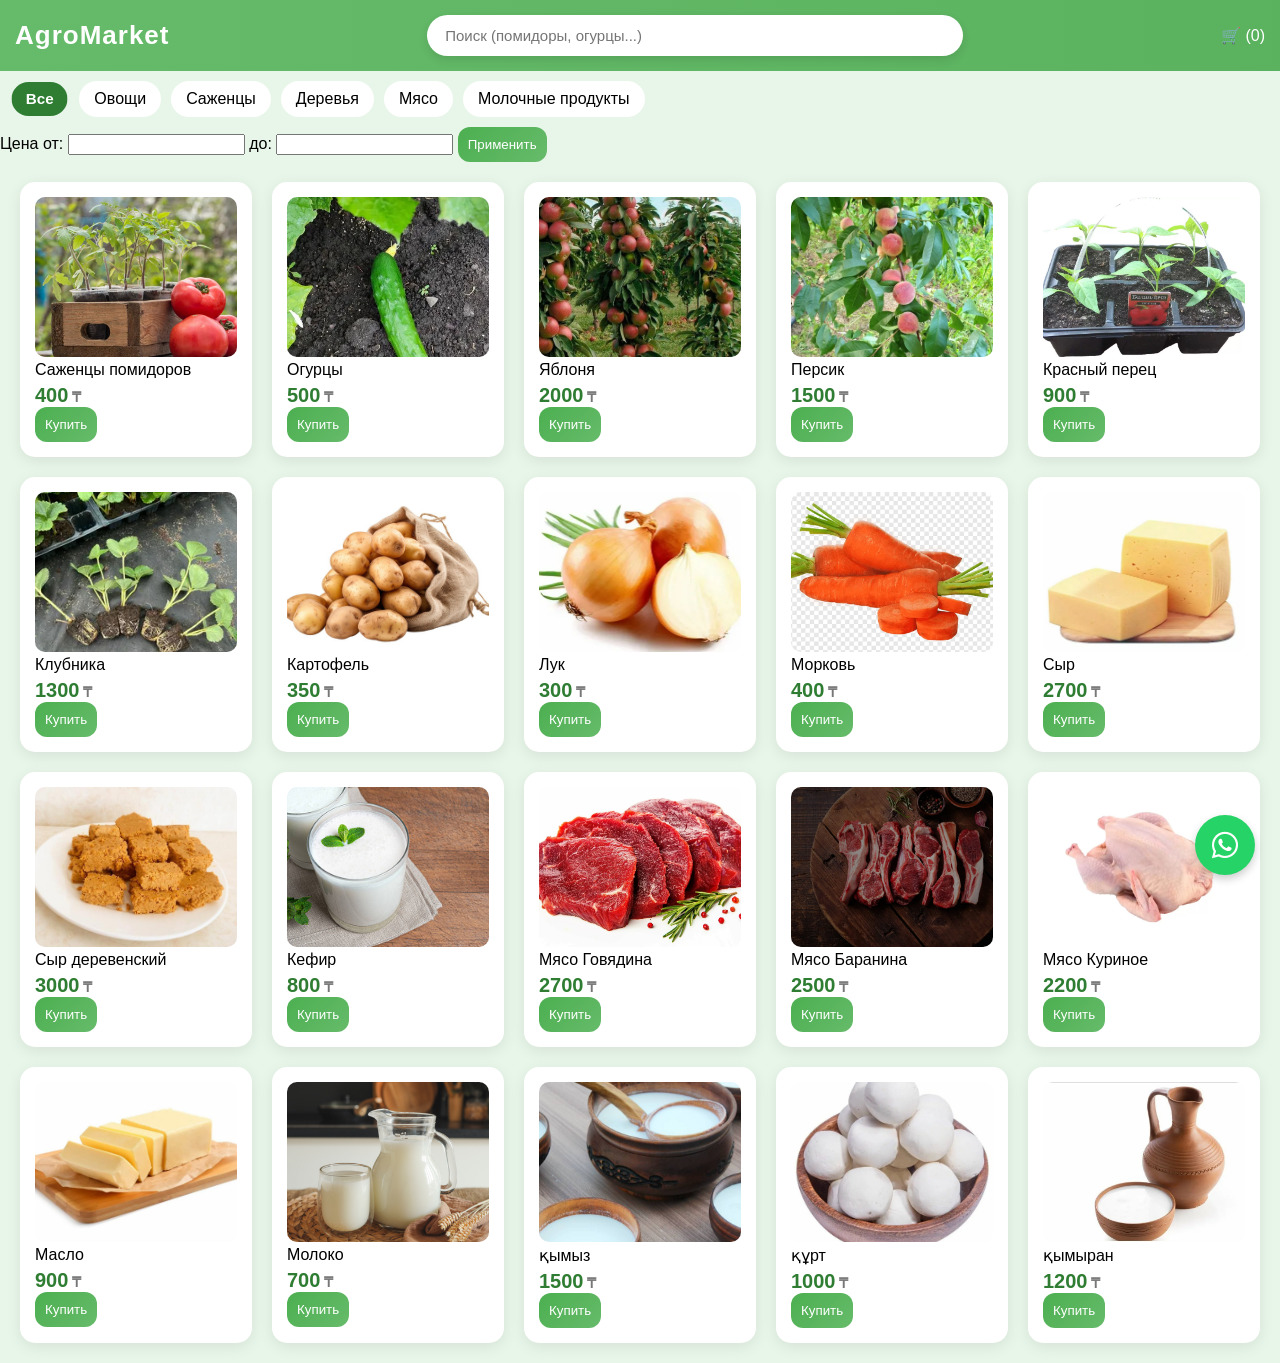
<file: index.html>
<!DOCTYPE html>
<html lang="ru">
<head>
<meta charset="UTF-8">
<meta name="viewport" content="width=device-width, initial-scale=1.0">
<link rel="stylesheet" href="https://cdnjs.cloudflare.com/ajax/libs/font-awesome/6.4.2/css/all.min.css"/>
<title>AgroMarket</title>

<link rel="stylesheet" href="style.css">
</head>

<body>
  <div id="wa-popup" class="wa-popup">
    <div class="wa-popup-content">
      <span>Напишите нам 👋</span>
      <button onclick="closePopup()">✖</button>
    </div>
  </div>
  
    <div id="overlay" onclick="toggleCart()"></div>
<header>
  <div class="logo">AgroMarket</div>

  <div class="search">
    <input id="searchInput" type="text" placeholder="Поиск (помидоры, огурцы...)">
    <div class="search-suggestions" id="suggestions"></div>
  </div>

  <div class="cart-btn" onclick="toggleCart()">🛒 (<span id="cartCount">0</span>)</div>
</header>
<div class="categories">
  <span onclick="filterCategory('all')" class="active">Все</span>
  <span onclick="filterCategory('vegetables')">Овощи</span>
  <span onclick="filterCategory('plants')">Саженцы</span>
  <span onclick="filterCategory('trees')">Деревья</span>
  <span onclick="filterCategory('meat')">Мясо</span>
  <span onclick="filterCategory('Dairy products')">Молочные продукты</span>
</div>

<div class="filters">
  <label>Цена от: <input type="number" id="priceMin"></label>
  <label>до: <input type="number" id="priceMax"></label>
  <button onclick="filterPrice()">Применить</button>
</div>

<div class="products" id="products"></div>

<!-- Корзина -->
<div class="mini-cart" id="miniCart">
  <h2>Корзина</h2>
  <div id="cartItems"></div>
  <div class="checkout" id="checkoutBtn">Оформить заказ</div>
  <div class="cart-total">
    <span>Итого:</span>
    <span id="cartTotal">0</span> ₸
  </div>
</div>

<a href="https://web.whatsapp.com/send?phone=77006730968&text=Здравствуйте,%20я%20хочу%20заказать" target="_blank"
style="
  position: fixed;
  bottom: 25px;
  right: 25px;
  background-color: #25D366;
  color: white;
  border-radius: 50%;
  width: 60px;
  height: 60px;
  display: flex;
  align-items: center;
  justify-content: center;
  font-size: 30px;
  box-shadow: 0 4px 8px rgba(0,0,0,0.2);
  text-decoration: none;
  z-index: 1000;
  transition: transform 0.2s ease-in-out;
  cursor: pointer;
"
onmouseover="this.style.transform='scale(1.08)'" onmouseout="this.style.transform='scale(1)'">
<i class="fa-brands fa-whatsapp"></i>
</a>
<script src="main.js">
</script>
</body>
</html>
</file>
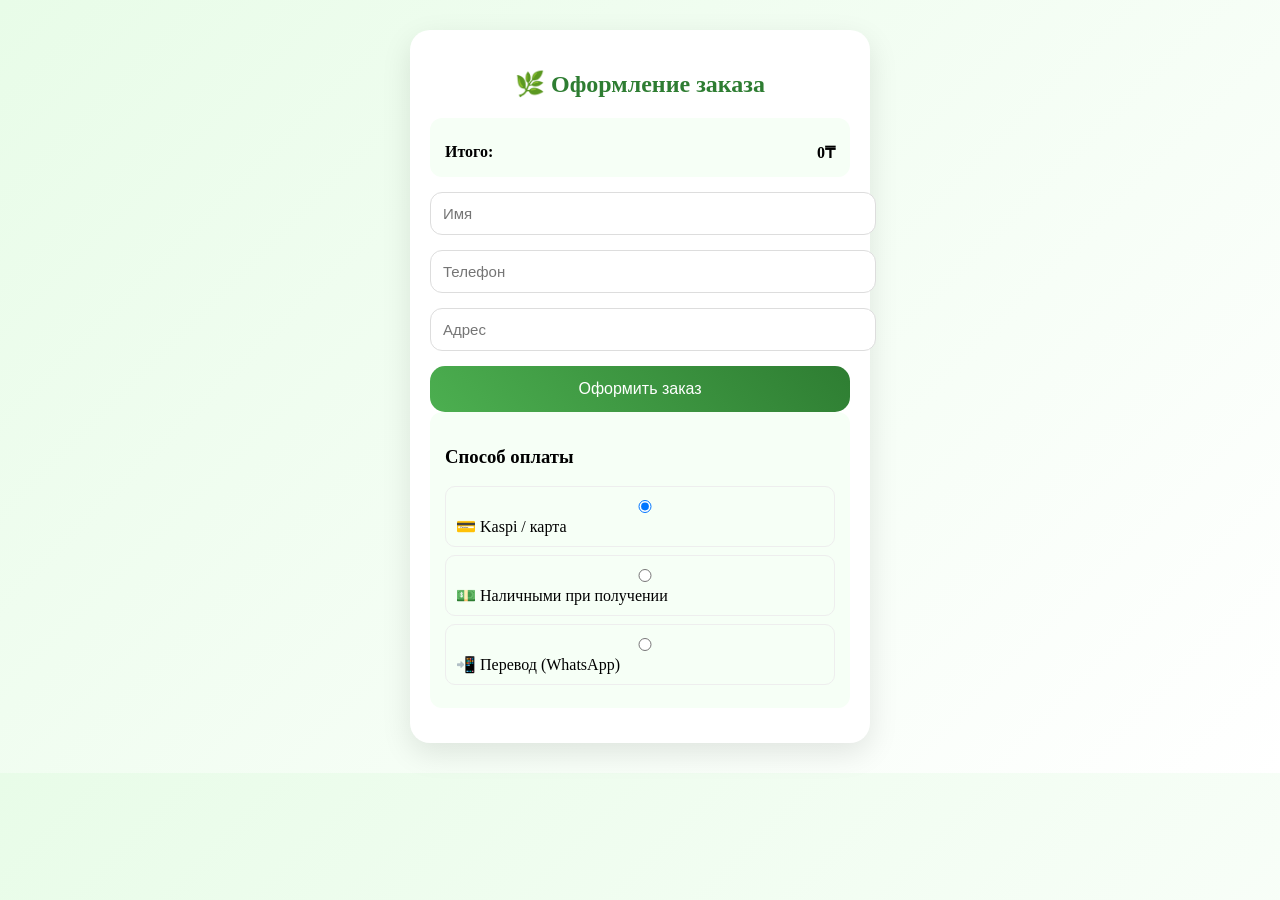
<file: checkout.html>
<!DOCTYPE html>
<html lang="ru">
<head>
<meta charset="UTF-8">
<meta name="viewport" content="width=device-width, initial-scale=1.0">
<title>AgroMarket Checkout</title>

<style>
body {
  margin:0;
  font-family: 'Segoe UI';
  background: linear-gradient(135deg, #e8fce8, #ffffff);
}

.container {
  max-width: 420px;
  margin: 30px auto;
  background: white;
  border-radius: 20px;
  padding: 20px;
  box-shadow: 0 10px 30px rgba(0,0,0,0.1);
}

h2 {
  text-align:center;
  color: #2e7d32;
}

.input-group {
  margin-bottom: 15px;
}

input {
  width:100%;
  padding:12px;
  border-radius:12px;
  border:1px solid #ddd;
  font-size:15px;
  transition:0.2s;
}

input:focus {
  border-color: green;
  box-shadow: 0 0 5px rgba(0,128,0,0.2);
  outline:none;
}

.summary {
  background:#f6fff6;
  padding:15px;
  border-radius:12px;
  margin-bottom:15px;
}

.item {
  display:flex;
  justify-content:space-between;
  font-size:14px;
  margin-bottom:5px;
}

.total {
  font-weight:bold;
  margin-top:10px;
  display:flex;
  justify-content:space-between;
}

button {
  width:100%;
  padding:14px;
  border:none;
  border-radius:15px;
  background:linear-gradient(45deg, #4caf50, #2e7d32);
  color:white;
  font-size:16px;
  cursor:pointer;
  transition:0.3s;
}

button:hover {
  transform:scale(1.05);
}

.success {
  text-align:center;
  color:green;
  margin-top:10px;
}
.payment {
  background:#f6fff6;
  padding:15px;
  border-radius:12px;
  margin-bottom:15px;
}

.pay-option {
  display:block;
  padding:10px;
  border-radius:10px;
  margin-bottom:8px;
  cursor:pointer;
  transition:0.2s;
  border:1px solid #eee;
}

.pay-option:hover {
  background:#e8f5e9;
}
</style>
</head>

<body>

<div class="container">

  <h2>🌿 Оформление заказа</h2>

  <div class="summary" id="cartSummary"></div>

  <div class="input-group">
    <input id="name" placeholder="Имя">
  </div>

  <div class="input-group">
    <input id="phone" placeholder="Телефон">
  </div>

  <div class="input-group">
    <input id="address" placeholder="Адрес">
  </div>

  <button onclick="sendOrder()">Оформить заказ</button>
  <div class="payment">
    <h3>Способ оплаты</h3>
  
    <label class="pay-option">
      <input type="radio" name="payment" value="Kaspi" checked>
      💳 Kaspi / карта
    </label>
  
    <label class="pay-option">
      <input type="radio" name="payment" value="Наличные">
      💵 Наличными при получении
    </label>
  
    <label class="pay-option">
      <input type="radio" name="payment" value="Перевод">
      📲 Перевод (WhatsApp)
    </label>
  </div>
  <div class="success" id="successMsg"></div>

</div>

<script src="checkout.js"></script>

</body>
</html>
</file>
<file: style.css>
body {
    margin: 0;
    font-family: Arial;
    background: #e8f5e9; /* нежно-зелёный */
  }
  
  /* HEADER */
  header {
    background: linear-gradient(270deg, #2e7d32, #43a047, #66bb6a);
    background-size: 600% 600%;
    animation: gradientMove 8s ease infinite;
    color: white;
    padding: 15px;
    display: flex;
    align-items: center;
    gap: 15px;
  }
  
  @keyframes gradientMove {
    0% { background-position: 0% 50%; }
    50% { background-position: 100% 50%; }
    100% { background-position: 0% 50%; }
  }

  .logo {
    font-size: 22px;
    font-weight: bold;
    animation: pulse 2s infinite;
  }
  @keyframes pulse {
    0% { transform: scale(1); }
    50% { transform: scale(1.05); }
    100% { transform: scale(1); }
  }

  /* SEARCH */
  .search {
    flex: 1;
    display: flex;
    justify-content: center;
  }
  
  .search input {
    width: 500px; /* 🔥 шире */
    max-width: 100%;
    padding: 12px 18px;
    border-radius: 30px;
    border: none;
    font-size: 15px;
    box-shadow: 0 4px 10px rgba(0,0,0,0.1);
  }
  /* CATEGORIES */
  .categories {
    display: flex;
    gap: 10px;
    padding: 10px;
  }
  
  .categories span {
    background: white;
    padding: 8px 14px;
    border-radius: 20px;
    cursor: pointer;
    transition: 0.3s;
    border: 1px solid transparent;
  }
  
  .categories .active {
    background: #2e7d32;
    color: white;
    font-weight: bold;
    transform: scale(0.95);
  }
  .categories span:hover {
    background: #4caf50;
    color: white;
    transform: translateY(-2px) scale(1.05);
    box-shadow: 0 4px 10px rgba(0,0,0,0.15);
  }

  /* PRODUCTS */
  .products {
    display: grid;
    grid-template-columns: repeat(auto-fill, minmax(200px,1fr));
    gap: 20px;
    padding: 20px;
    transition: opacity 0.3s ease;
  }
  
  .card {
    background: white;
    border-radius: 15px;
    padding: 15px;
    transition: 0.3s;
    box-shadow: 0 4px 15px rgba(0,0,0,0.08);
    position: relative;
    overflow: hidden;
  }
  
  .card::before {
    content: "";
    position: absolute;
    top: 0;
    left: -100%;
    width: 100%;
    height: 100%;
    background: linear-gradient(120deg, transparent, rgba(255,255,255,0.4), transparent);
    transition: 0.5s;
  }
  
  .card:hover::before {
    left: 100%;
  }
  
  .card:hover {
    transform: translateY(-6px) scale(1.02);
  }
  
  .card img {
    width: 100%;
    height: 160px;
    object-fit: cover; 
    border-radius: 10px;
    transition: 0.3s;
  }
  .card:hover img {
    transform: scale(1.05);
  }
  
  .price {
    font-size: 20px;
    font-weight: bold;
    color: #2e7d32;
    margin-top: 5px;
  }
  
  .price::after {
    content: " ₸";
    font-size: 14px;
    color: #777;
  }
  
  button {
    background: #4caf50;
    color: white;
    border: none;
    padding: 8px;
    border-radius: 10px;
    cursor: pointer;
  }
  .mini-cart {
    position: fixed;
    top: 0;
    right: -100%; /* 🔥 полностью убрали за экран */
    width: 320px;
    height: 100%;
    background: white;
    box-shadow: -5px 0 25px rgba(0,0,0,0.2);
    transition: 0.4s ease;
    z-index: 1000;
    display: flex;
    flex-direction: column;
  }
  
  .mini-cart.open {
    right: 0;
  }
  
  .cart-item {
    display: flex;
    justify-content: space-between;
    align-items: center;
    margin-bottom: 15px;
    background: #f9f9f9;
    padding: 10px;
    border-radius: 10px;
  }
  
  .cart-item button {
    background: #4caf50;
    border: none;
    padding: 4px 8px;
    border-radius: 6px;
    color: white;
    cursor: pointer;
  }
  
  .cart-total {
    margin-top: auto;
    font-size: 18px;
    font-weight: bold;
  }
  
  .checkout {
    margin-top: 10px;
    background: #2e7d32;
    padding: 12px;
    text-align: center;
    border-radius: 10px;
    color: white;
    cursor: pointer;
  }
  .logo {
    font-family: 'Poppins', sans-serif;
    font-size: 26px;
    font-weight: 700;
    letter-spacing: 1px;
    color: #ffffff;
  }
  .fade-in {
    animation: fade 0.4s ease;
  }
  
  @keyframes fade {
    from { opacity:0; transform:translateY(10px); }
    to { opacity:1; transform:translateY(0); }
  }
  
  .slide-in {
    animation: slide 0.3s ease;
  }
  
  @keyframes slide {
    from { transform:translateX(50px); opacity:0; }
    to { transform:translateX(0); opacity:1; }
  }

  #overlay {
    position: fixed;
    top: 0;
    left: 0;
    width: 100%;
    height: 100%;
    background: rgba(0,0,0,0.4);
    display: none;
    z-index: 999;
  }
  
  #overlay.active {
    display: block;
  }
  .checkout {
    margin-top: auto;
    background: #2e7d32;
    color: white;
    padding: 14px;
    text-align: center;
    border-radius: 12px;
    margin: 15px;
    cursor: pointer;
    font-weight: bold;
    transition: 0.2s;
  }
  
  .checkout:hover {
    background: #1b5e20;
  }
  button {
    background: linear-gradient(135deg, #4caf50, #66bb6a);
    color: white;
    border: none;
    padding: 10px;
    border-radius: 12px;
    cursor: pointer;
    font-weight: 500;
    transition: 0.2s;
  }
  
  button:hover {
    transform: scale(1.05);
  }
  /* 📱 MOBILE */
@media (max-width: 768px) {

    header {
      flex-direction: column;
      gap: 10px;
      align-items: stretch;
    }
  
    .search input {
      width: 100%;
    }
  
    .categories {
      overflow-x: auto;
      padding-bottom: 5px;
    }
  
    .products {
      grid-template-columns: repeat(2, 1fr);
      padding: 10px;
      gap: 10px;
    }
  
    .card {
      padding: 10px;
    }
  
    .card img {
      height: 120px;
    }
  
    .mini-cart {
      width: 100%;
    }
  
    .checkout {
      margin-bottom: 20px;
    }
  }
  .whatsapp-btn {
    position: fixed;
    bottom: 20px;
    right: 20px;
    width: 60px;
    height: 60px;
    background: #25D366;
    border-radius: 50%;
    display: flex;
    align-items: center;
    justify-content: center;
    box-shadow: 0 4px 12px rgba(0,0,0,0.3);
    transition: 0.3s;
    animation: pulse 1.8s infinite;
  }
  @keyframes pulse {
    0% { transform: scale(1); }
    50% { transform: scale(1.1); }
    100% { transform: scale(1); }
  }
  .whatsapp-btn:hover {
    transform: scale(1.1);
  }
  #whatsapp-icon {
    position: fixed;
    bottom: 20px;
    right: 20px;
    width: 60px;
    height: 60px;
    z-index: 1000;
    cursor: pointer;
    transition: transform 0.3s ease;
  }
  
  #whatsapp-icon img {
    width: 100%;
    height: 100%;
  }
  
  #whatsapp-icon:hover {
    transform: scale(1.2) rotate(-10deg); /* милое увеличение и наклон при наведении */
  }

  .wa-popup {
    position: fixed;
    bottom: 90px;
    right: 20px;
    background: white;
    padding: 12px 16px;
    border-radius: 15px;
    box-shadow: 0 4px 15px rgba(0,0,0,0.2);
    opacity: 0;
    transform: translateY(20px);
    transition: 0.4s;
    z-index: 998;
  }
  
  .wa-popup.show {
    opacity: 1;
    transform: translateY(0);
  }
  
  .wa-popup-content {
    display: flex;
    align-items: center;
    gap: 10px;
  }
  
  .wa-popup button {
    border: none;
    background: none;
    cursor: pointer;
    font-size: 16px;
  }
</file>
